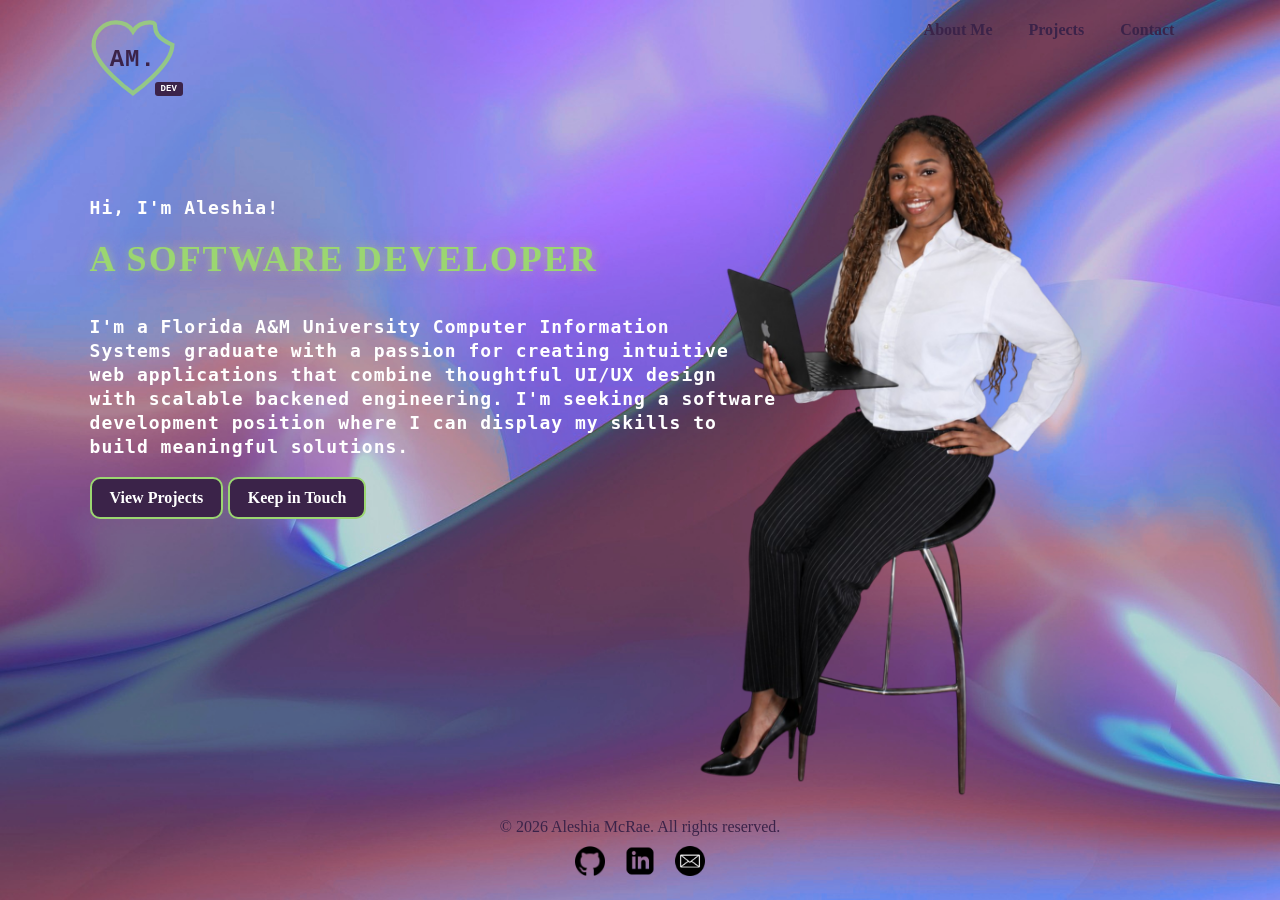
<file: index.html>
<!DOCTYPE html>
<html lang="en">
<head>
    <title> Aleshia's Portfolio Website </title>
    <meta name="viewport" content="width=device-width, initial-scaled">
    <link rel="icon" type="image/png" href="images/favi.png">
    <link rel="stylesheet" href="styles.css">
</head>
<body>
    <!-- Main Content -->
     <div class="main">

        <!-- Navigation Bar-->
         <div class="navbar">

            <a href="index.html" style="text-decoration: none;">
                <div class="logo">
                    <svg class="bg-heart" viewBox="0 0 32 32">
                        <path fill="none" stroke="#3B2349" stroke-width="1.5" d="M16, 28.2, C16, 28.2 2, 18.2 2,11 C2,6.5 5.5,3 10,3 C12.6,3 14.8,4.2 16, 6.2 C17.2,4.2 19.4,3 22,3 C26.5,3 20,6.5 30,11 C30,18.2 16,28.2 16,28.2 Z"/>
                    </svg>
                    <span class="logo-text">AM.</span>
                    <div class="dev-tag">DEV</div>
                </div>
                </a>

            <ul>
                <li><a href="about.html">About Me</a></li>
                <li><a href="projects.html">Projects</a></li>
                <li><a href="contact.html">Contact</a></li>
            </ul>
         </div>
        <!-- Word Info-->
         <div class="info">
            <h3> Hi, I'm Aleshia!</h3>
            <h1 class="glowing-tech-title"> A Software Developer </h1>
            <h3> I'm a Florida A&M University Computer Information <br> Systems graduate with a passion for creating intuitive <br> web 
                applications that combine thoughtful UI/UX design <br> with scalable backened engineering. I'm seeking a
                software <br> development position where I can display my skills to <br> build meaningful solutions. <br>
             </h3>
             <a href="projects.html">View Projects</a>
            <a href="https://www.linkedin.com/in/aleshia-mcrae-/" target="_blank">Keep in Touch</a>
            </div>


         <!-- Headshot Image -->
          <div class="image">
            <img src="images/fulllaptoptrans.png" class="headshot">
          </div>
</div>
          <!-- Footer -->
    <footer class="footer">
        <p>&copy; 2026 Aleshia McRae. All rights reserved.</p>
        <div class="footer-links">
            <a href="https://github.com/AlluringAleshia" target="_blank" rel="noopener"><img src="images/Githublogo.png" alt="GitHub" /></a>
            <a href="https://www.linkedin.com/in/aleshia-mcrae-/" target="_blank" rel="noopener"><img src="images/linkedinlogo.png" alt="LinkedIn" /></a>
            <a href="mailto:aleshiamcrae04@gmail.com" target="_blank" rel="noopener"><img src="images/emaillogo.png" alt="Email" /></a>
        </div>
    </footer>
     </div>
</body>
</html>
</file>
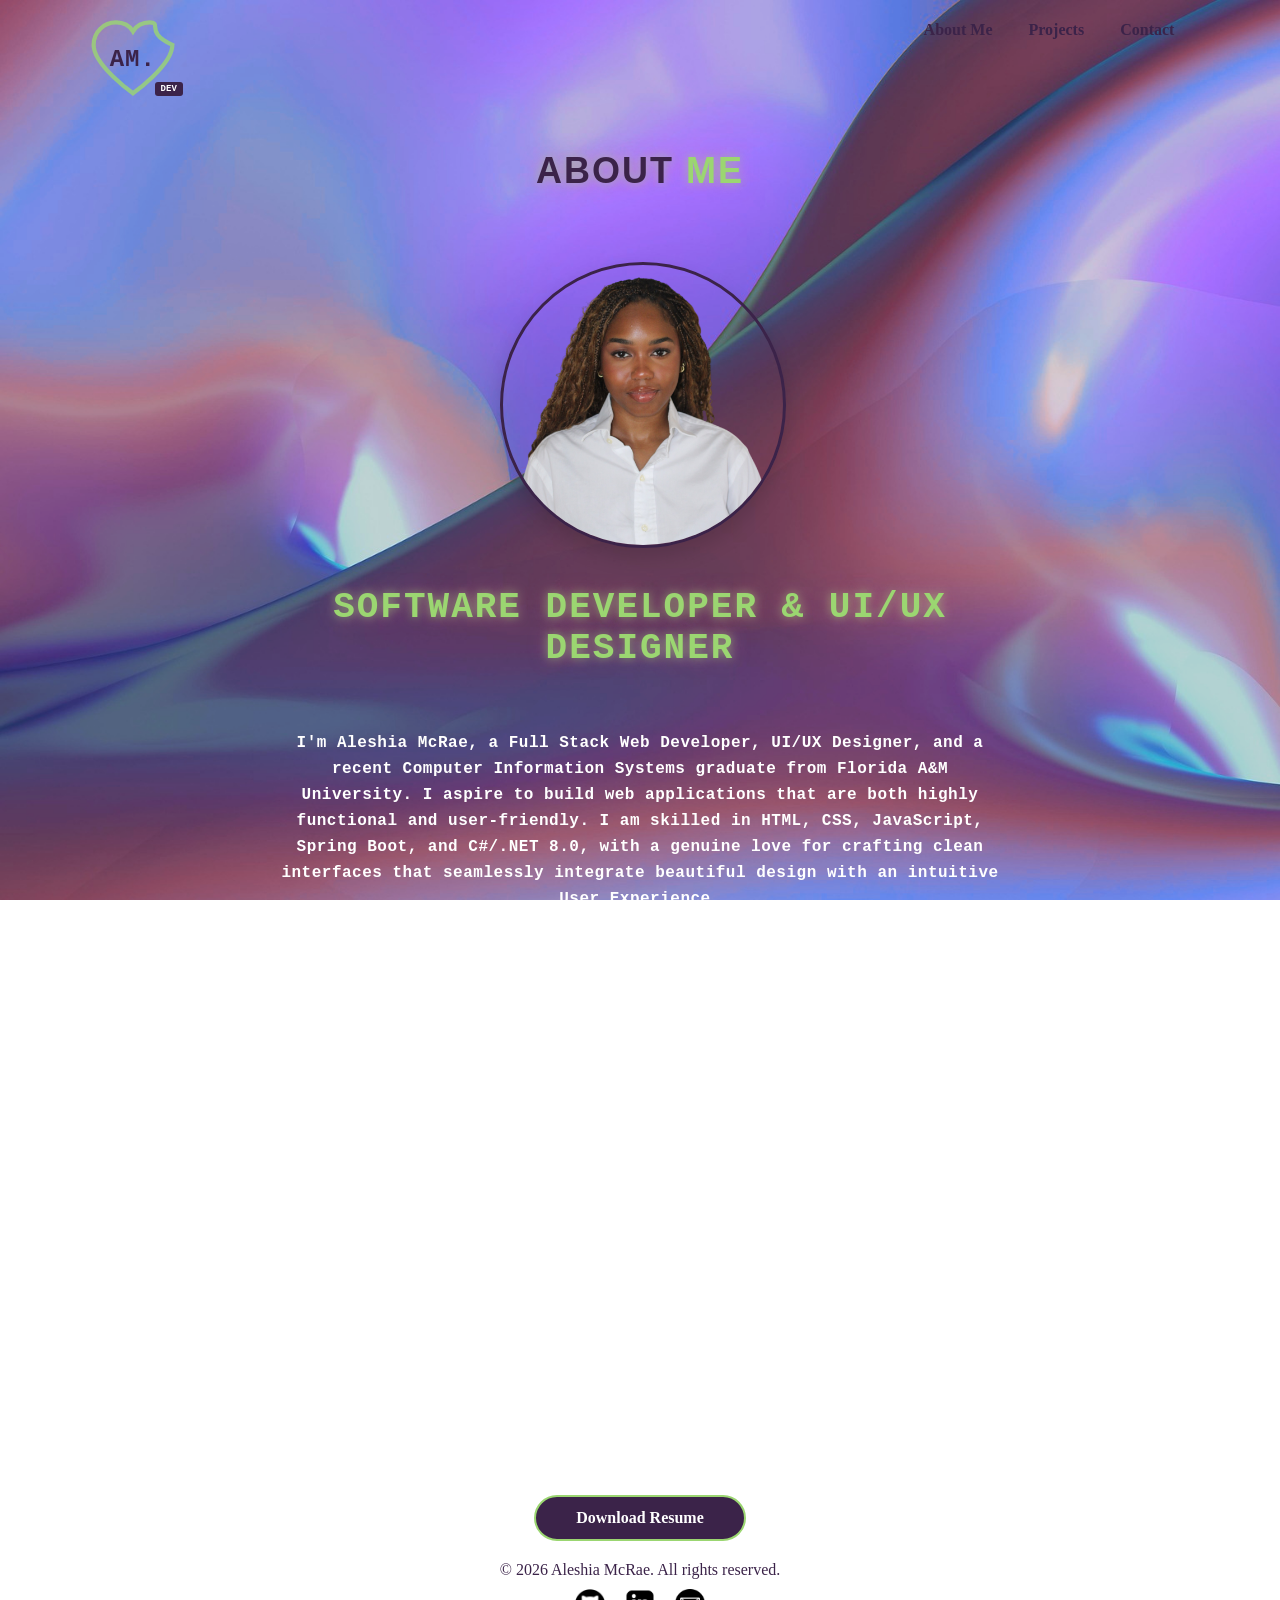
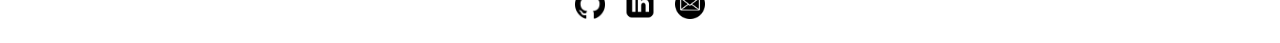
<file: about.html>
<!DOCTYPE html>
<html lang="en">
<head>
    <title> About Me </title>
    <meta name="viewport" content="width=device-width, initial-scale=1.0">
    <link rel="icon" type="image/png" href="images/favi.png">
    <link rel="stylesheet" href="styles.css">
</head>
<body>
    <div class="main">

        <div class="navbar">

            <a href="index.html" style="text-decoration: none;">
            <div class="logo">
                <svg class="bg-heart" viewBox="0 0 32 32">
                    <path fill="none" stroke="#3B2349" stroke-width="1.5" d="M16,28.2 C16,28.2 2,18.2 2,11 C2,6.5 5.5,3 10,3 C12.6,3 14.8,4.2 16,6.2 C17.2,4.2 19.4,3 22,3 C26.5,3 20,6.5 30,11 C30,18.2 16,28.2 16,28.2 Z"/>
                </svg>
                <span class="logo-text">AM.</span>
                <div class="dev-tag">DEV</div>
            </div>
        </a>

            <ul>
                <li><a href="about.html">About Me</a></li>
                <li><a href="projects.html">Projects</a></li>
                <li><a href="contact.html">Contact</a></li>
            </ul>
        </div>
    
        <div class="about-wrapper"> 
        
            
                <h1 class="glowing-tech-title"> 
                    <span style="color: #3B2349;">About</span> <span style="color:#9BD671;">Me</span>
                </h1>
            
            
            <div class="image-hover-container">
                <img src="images/stale.png" class="headshot default-img" alt="Aleshia McRae Headshot">
                <img src="images/fulllaptoptrans2.png" class="headshot hover-img" alt="Aleshia McRae Headshot">
            </div>

            <div class="about-info">


                <h2 class="glowing-tech-title">Software Developer & UI/UX Designer</h2> 
            
                <div class="zipper-container">
                <p>
                    I'm Aleshia McRae, a Full Stack Web Developer, UI/UX Designer, and a recent Computer Information Systems 
                     graduate from Florida A&M University. I aspire to build web applications that are both highly functional and user-friendly.
                      I am skilled in HTML, CSS, JavaScript, Spring Boot, and C#/.NET 8.0, with a genuine love for crafting clean interfaces that 
                     seamlessly integrate beautiful design with an intuitive User Experience. 
                     </p>
                     <p>
                     With my university coursework and collaborative projects, I have worked on real-world  applications that have allowed me to master 
                      how frontend design and backend engineering bridge together. During my roles as a Project Manager and Lead Developer, I have guided teams from 
                      initial concept to final deployment. My hands-on experience spans designing responsive layouts, building persistent database APIs, and creating interactive HUD systems in Unity 
                    </p>
                    <p>
                      I am highly interested in the intersection of modern web development and Artificial Intelligence. This passion is reflected in my favorite projects, including Sonara,
                     a full-stack meditation web app built with Spring Boot and ChatAI, a conversational agent built on .NET 8.0 using the OpenAI API. For ChatAI, I 
                     implemented context management and sentiment analysis to ensure the AI responds to users with intelligent awareness and human-like empathy. 
                    </p>
                     <p>
                     My professional objective is to secure a web development or UI/UX position or internship where I can deliver tangible business value, apply my creative problem-solving and
                     technical skills, and to continue growing alongside an innovative team.
                     </p>
                     </div>

                     <a href="Resume-AleshiaMcRae.pdf" class="about-hire-btn">Download Resume</a>
            </div>

        </div> 

        <footer class="footer">
            <p>&copy; 2026 Aleshia McRae. All rights reserved.</p>
            <div class="footer-links">
                <a href="https://github.com/AlluringAleshia" target="_blank" rel="noopener"><img src="images/Githublogo.png" alt="GitHub" /></a>
                <a href="https://www.linkedin.com/in/aleshia-mcrae-/" target="_blank" rel="noopener"><img src="images/linkedinlogo.png" alt="LinkedIn" /></a>
                <a href="mailto:aleshiamcrae04@gmail.com" target="_blank" rel="noopener"><img src="images/emaillogo.png" alt="Email" /></a>
            </div>
        </footer>

    </div> 
</body>
</html>
</file>
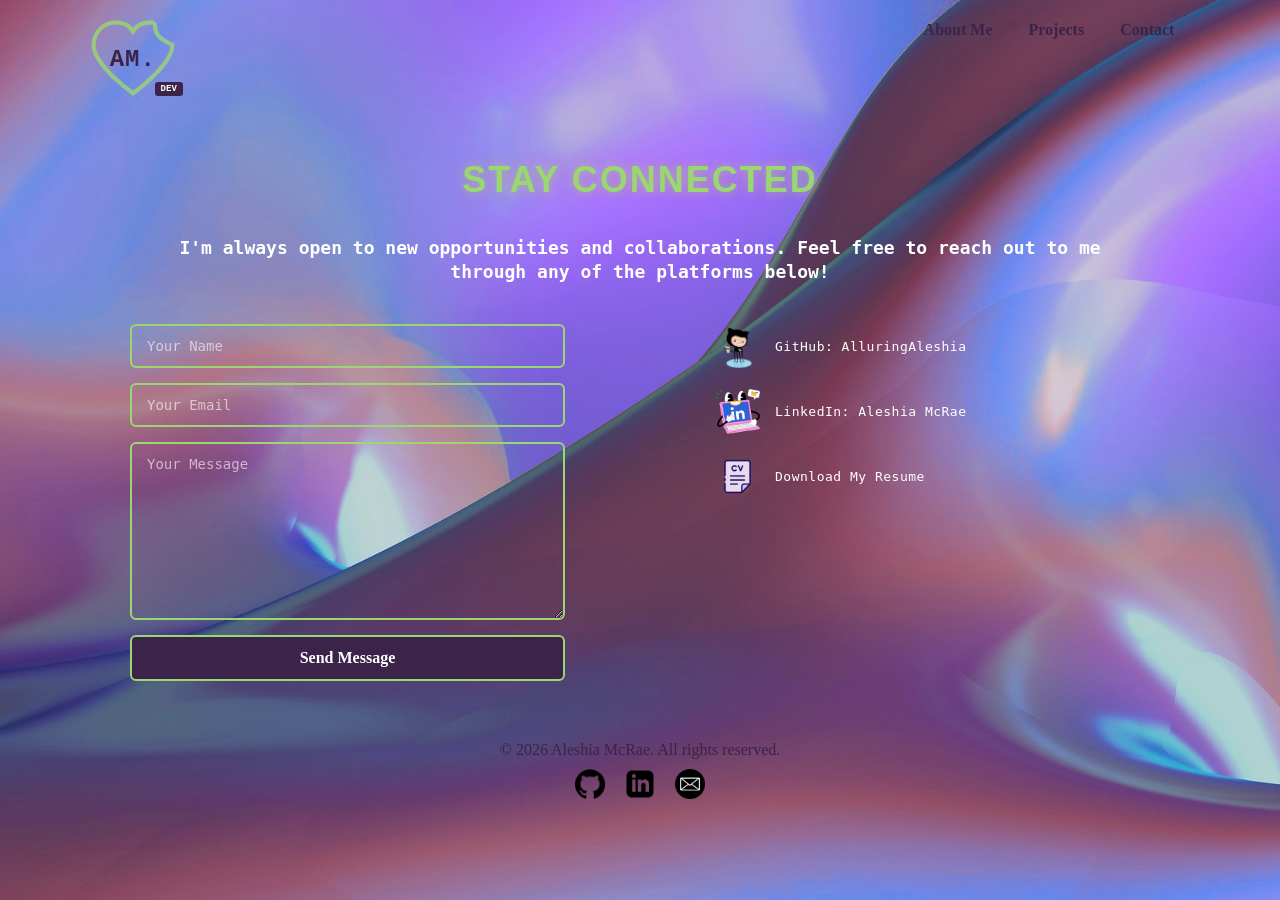
<file: contact.html>
<!DOCTYPE html>
<html lang="en">
<head>
    <title> Contact Page </title>
    <meta charset="UTF-8">
    
    <meta name="viewport" content="width=device-width, initial-scale=1.0">
    
    <link rel="icon" type="image/png" href="images/favi.png">
    <link rel="stylesheet" href="styles.css">
</head>
<body>
    <div class="main">

        <div class="navbar">
           <a href="index.html" style="text-decoration: none;">
            <div class="logo">
                <svg class="bg-heart" viewBox="0 0 32 32">
                    <path fill="none" stroke="#3B2349" stroke-width="1.5" d="M16,28.2 C16,28.2 2,18.2 2,11 C2,6.5 5.5,3 10,3 C12.6,3 14.8,4.2 16,6.2 C17.2,4.2 19.4,3 22,3 C26.5,3 20,6.5 30,11 C30,18.2 16,28.2 16,28.2 Z"/>
                </svg>
                <span class="logo-text">AM.</span>
                <div class="dev-tag">DEV</div>
            </div>
        </a>

            <ul>
                <li><a href="about.html">About Me</a></li>
                <li><a href="projects.html">Projects</a></li>
                <li><a href="contact.html">Contact</a></li>
            </ul> 
        </div>


            <div class="contact-header">
            <h1 class="glowing-tech-title"> Stay Connected </h1>
            <h3> I'm always open to new opportunities and collaborations. Feel free to reach out to me through any of the platforms below! </h3>
             </div>

             <div class="contact-split-layout">

            
             <div class="contact-form-side">

                <form action="https://api.web3forms.com/submit" method="POST" >

                    <input type="hidden" name="access_key" value="e99bf7ef-46f0-423c-855b-a824ccb7c094">
                
                    



                    <input type="text" name="Name" placeholder="Your Name" required>
                    <input type="email" name="Email Address" placeholder="Your Email" required>
                    <textarea name="message" placeholder="Your Message" required></textarea>
                    <button type="submit">Send Message</button>
                </form>
            </div>

            <div class="contact-links-side">
                <div class="social-connect-grid">

                    
                    <a href="https://github.com/AlluringAleshia" class="connect-card" target="_blank" rel="noopener">
                        <img src="images/github2.png" alt="GitHub">
                        <span>GitHub: AlluringAleshia</span>
                    </a>

                    <a href="https://www.linkedin.com/in/aleshia-mcrae-/" class="connect-card" target="_blank" rel="noopener">
                        <img src="images/linkedin2.png" alt="LinkedIn">
                        <span>LinkedIn: Aleshia McRae</span>
                    </a>

                    <a href="Resume-AleshiaMcRae.pdf" class="connect-card" target="_blank" rel="noopener">
                        <img src="images/resume.png" alt="Resume">
                        <span>Download My Resume</span>
                    </a>
                </div>
            </div>
            </div>

         <footer class="footer">
            <p>&copy; 2026 Aleshia McRae. All rights reserved.</p>
            <div class="footer-links">
                <a href="https://github.com/AlluringAleshia" target="_blank" rel="noopener"><img src="images/Githublogo.png" alt="GitHub" /></a>
                <a href="https://www.linkedin.com/in/aleshia-mcrae-/" target="_blank" rel="noopener"><img src="images/linkedinlogo.png" alt="LinkedIn" /></a>
                <a href="mailto:aleshiamcrae04@gmail.com" target="_blank" rel="noopener"><img src="images/emaillogo.png" alt="Email" /></a>
            </div>
        </footer>
    
</body>
</html>
</file>
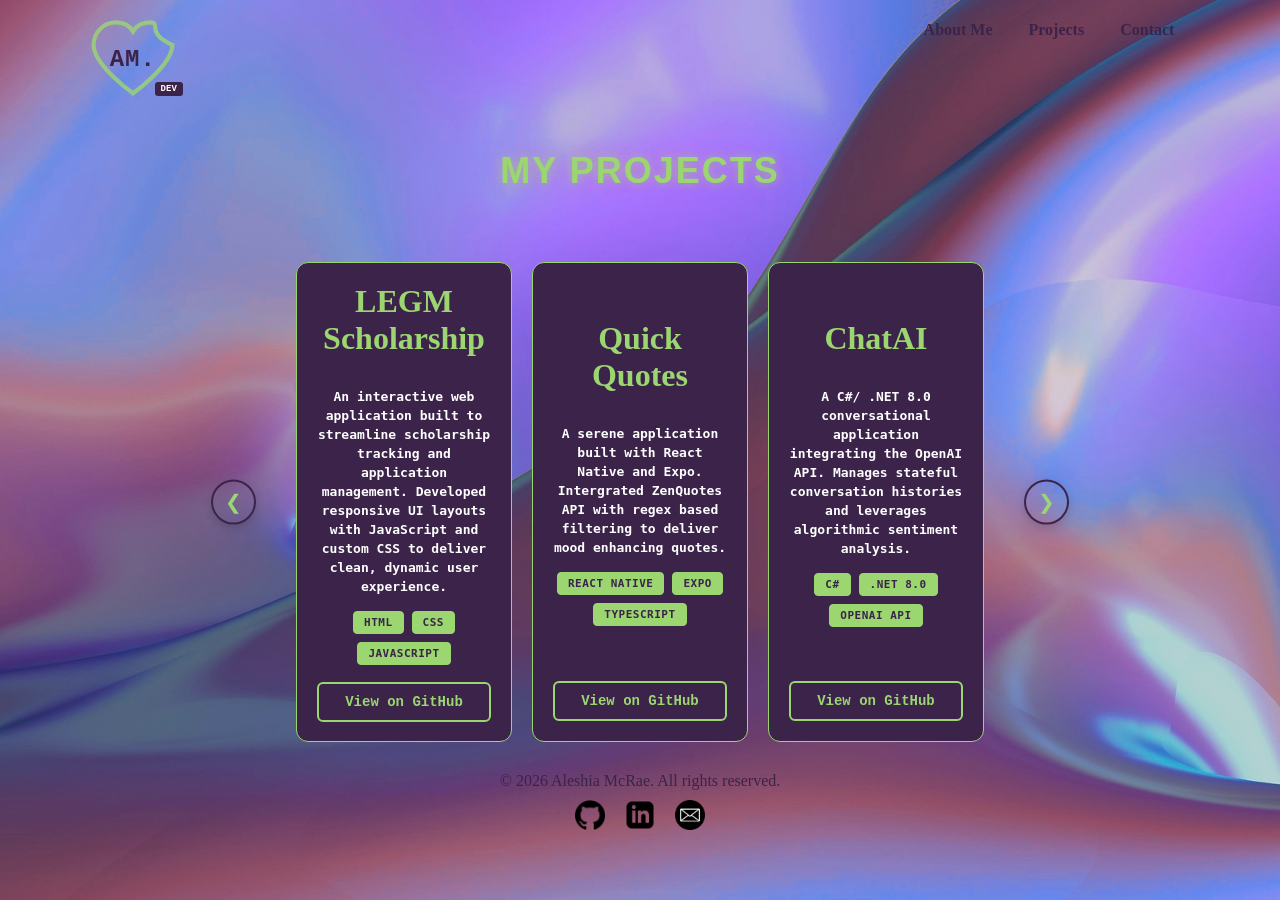
<file: projects.html>
<!DOCTYPE html>
<html lang="en">
<head>
    <title> Projects </title>
    <meta name="viewport" content="width=device-width, initial-scale=1.0">
    <link rel="icon" type="image/png" href="images/favi.png">
    <link rel="stylesheet" href="styles.css">
</head>
<body>
    <div class="main">

        <div class="navbar">

           <a href="index.html" style="text-decoration: none;">
            <div class="logo">
                <svg class="bg-heart" viewBox="0 0 32 32">
                    <path fill="none" stroke="#3B2349" stroke-width="1.5" d="M16,28.2 C16,28.2 2,18.2 2,11 C2,6.5 5.5,3 10,3 C12.6,3 14.8,4.2 16,6.2 C17.2,4.2 19.4,3 22,3 C26.5,3 20,6.5 30,11 C30,18.2 16,28.2 16,28.2 Z"/>
                </svg>
                <span class="logo-text">AM.</span>
                <div class="dev-tag">DEV</div>
            </div>
        </a>

            <ul>
                <li><a href="about.html">About Me</a></li>
                <li><a href="projects.html">Projects</a></li>
                <li><a href="contact.html">Contact</a></li>
            </ul>
        </div>
    
        <div class="about-wrapper"> 
        
            
               <h1 class="glowing-tech-title"> My Projects </h1>

               <div class="slider-wrapper">

                <button class="nav-arrow prev-btn" id="prevBtn">&#10094;</button>
                <button class="nav-arrow next-btn" id="nextBtn">&#10095;</button>

               <div class="slider-container">
                <div class="slider-track" id="sliderTrack">

                    <div class="card">
                        
                        <div class="card-content">
                            <h3>LEGM Scholarship</h3>
                            <p>An interactive web application built to streamline scholarship tracking and application management. Developed responsive UI layouts with JavaScript and custom CSS to deliver clean, dynamic user experience.

                            </p>

                            <div class="card-tech-stack">
                                <span>HTML</span>
                                <span>CSS</span>
                                <span>JavaScript</span>
                            </div>
                        </div>
                        <a href="https://github.com/loisscholarship/LEGM-Scholarship.git" target="_blank" class="card-btn">View on GitHub</a>
                    </div>


                    <div class="card">
                       
                        <div class="card-content">
                            <h3>Quick Quotes</h3>
                            <p>A serene application built with React Native and Expo. Intergrated ZenQuotes API with regex based filtering to deliver mood enhancing quotes.

                            <div class="card-tech-stack">
                                <span>React Native</span>
                                <span>Expo</span>
                                <span>TypeScript</span>
                            </div>
                        </div>
                        <a href="https://github.com/AlluringAleshia/QQuotes/blob/main/README.md" target="_blank" class="card-btn">View on GitHub</a>
                    </div>

            
                
                    <div class="card">

                        <div class="card-content">
                            <h3>ChatAI</h3>
                            <p>A C#/ .NET 8.0 conversational application integrating the OpenAI API. Manages stateful conversation histories and leverages algorithmic sentiment analysis.
                            </p>

                            <div class="card-tech-stack">
                                <span>C#</span>
                                <span>.NET 8.0</span>
                                <span>OpenAI API</span>
                            </div>
                        </div>
                        <a href="https://github.com/AlluringAleshia/ChatAi" target="_blank" class="card-btn">View on GitHub</a>
                    </div>

                    <div class="card">
                        
                        <div class="card-content">
                            <h3>Sonara</h3>
                            <p>A full-stack wellness platform built with Java/Spring Boot and React. Migrated architecture to a persistent PostgreSQL database layer using Spring Data JPA. 
                            </p>

                            <div class="card-tech-stack">
                                <span>Java</span>
                                <span>Spring Boot</span>
                                <span>Postman</span>
                            </div>
                        </div>
                        <a href="https://github.com/AlluringAleshia/Sonara-" target="_blank" class="card-btn">View on GitHub</a>
                    </div>

                    <div class="card">
                        
                        <div class="card-content">
                            <h3>NutriDash</h3>
                            <p>A three lane endless runner game client engineered in Unity using C#. Driven by a decoupled, event-based architecture with adaptive HUD UI scaling for younger audiences.
                            </p>

                            <div class="card-tech-stack">
                                <span>Unity</span>
                                <span>C#</span>
                                <span>Draw.io</span>
                            </div>
                        </div>
                        <a href="https://github.com/AlluringAleshia" target="_blank" class="card-btn">View on GitHub</a>
                    </div>

                    <div class="card">
                       
                        <div class="card-content">
                            <h3>EduFinder</h3>
                            <p>An Android mobile app that integrates external third-party data APIs to deliver personalized, data-driven academic major recommendation matrices.
                            </p>

                            <div class="card-tech-stack">
                                <span>Java</span>
                                <span>Android Studio</span>
                                <span>External APIs</span>
                            </div>
                        </div>
                        <a href="https://github.com/AlluringAleshia" target="_blank" class="card-btn">View on GitHub</a>
                    </div>

                    <div class="card">
                        
                        <div class="card-content">
                            <h3>Network Security</h3>
                            <p>A comprehensive vulnerability and risk assessment evaluating emergent cybersecurity threats, protocols, and mitigation frameworks across modern IoT ecosystems.
                            </p>

                            <div class="card-tech-stack">
                                <span>IoT Security</span>
                                <span>Nmap</span>
                                <span>Wireshark</span>
                            </div>
                        </div>
                        <a href="https://github.com/AlluringAleshia" target="_blank" class="card-btn">View on GitHub</a>
                    </div>

              
         </div>
          </div>
           </div>
            </div>

        <footer class="footer">
            <p>&copy; 2026 Aleshia McRae. All rights reserved.</p>
            <div class="footer-links">
                <a href="https://github.com/AlluringAleshia" target="_blank" rel="noopener"><img src="images/Githublogo.png" alt="GitHub" /></a>
                <a href="https://www.linkedin.com/in/aleshia-mcrae-/" target="_blank" rel="noopener"><img src="images/linkedinlogo.png" alt="LinkedIn" /></a>
                <a href="mailto:aleshiamcrae04@gmail.com" target="_blank" rel="noopener"><img src="images/emaillogo.png" alt="Email" /></a>
            </div>

        </footer>
   

        <script>
            document.addEventListener('DOMContentLoaded', () => {
            const prevButton = document.getElementById('prevBtn');
            const nextButton = document.getElementById('nextBtn');
            const track = document.getElementById('sliderTrack');

            
            if (prevButton && nextButton && track) {
                
                
                nextButton.addEventListener('click', () => {
                    const card = document.querySelector('.card');
                    const cardWidth = card ? card.offsetWidth : 300;
                    const gap = 20; 
                    
                    track.scrollBy({
                        left: (cardWidth + gap),
                        behavior: 'smooth'
                    });
                });

            
                prevButton.addEventListener('click', () => {
                    const card = document.querySelector('.card');
                    const cardWidth = card ? card.offsetWidth : 300;
                    const gap = 20;
                    
                    track.scrollBy({
                        left: -(cardWidth + gap),
                        behavior: 'smooth'
                    });
                });
            }
        });
        </script>
    </body>
     </html>
</file>
<file: styles.css>
body {
    display: flex;
    flex-direction: column;
    min-height: 100vh;
    margin: 0;
    padding: 0;
}
/* Main Container Styles */
.main{
    width: 100%;
    flex: 1;
    position: relative;
    font-family: 'Poppins', sans-serif;
    overflow: visible;
}

.main::before {
    content: "";
    position: fixed;
    top: 0;
    left: 0;
    width: 100%;
    height: 100vh;
    background-image: url('images/bpic6.png');
    background-size: cover;
    background-position: center;
    background-repeat: no-repeat;
    opacity: 0.9;
    z-index: -1;
    animation: gentleBreathe 25s ease-in-out infinite;
}

@keyframes gentleBreathe {
    0% {
        transform: scale(1);
    }
    50% {
        transform: scale(1.08); 
    }
    100% {
        transform: scale(1);
    }
}
/* Navigation Bar Styles */
.navbar{
    width: 86%;
    display: flex;
    margin: auto;
    padding:15px 0;
    align-items: center;
    box-sizing: border-box; 
    font-family: Ubuntu;
    position: relative;
    z-index: 10;
}

.navbar .logo{
    position: relative;
    display: flex;
    align-items: center;
    justify-content: center;
    width: 90px;
    height: 90px;
    cursor: pointer;
    margin-top: -1%;
    margin-left: -2%;
}

.bg-heart{
    position: absolute;
    width: 100%;
    height: 100%;
    opacity: 0.8;
    transform: scale(1);
    transition: transform 0.4s ease;
}

.bg-heart path{
     stroke: #9BD671;
}

.navbar .logo:hover .bg-heart{
    transform: scale(1.12);
    
}

.logo-text{
    font-family: 'Courier New', Courier, monospace;
    font-size: 24px;
    font-weight: bold;
    color: #3B2349;
    z-index: 2;
    letter-spacing: 1px;
}

.dev-tag{
    position: absolute;
    bottom: 8px;
    right: -5px;
    background: #3B2349;
    color: white;
    font-size: 9px;
    font-weight: bold;
    padding: 2px 6px;
    border-radius: 3px;
    font-family: 'Courier New', Courier, monospace;
    z-index: 3;
}

ul{
    margin-top: -4%;
    margin-left: auto;
}

ul li{
    list-style: none;
    display: inline-block;
    padding: 10px 16px;
}
  

ul li a{
    text-decoration: none;
    font-size: 16px;
    font-weight: bold;
    color: #3B2349;
    margin-top: -3%;
    transition: .4s ease;
}

ul li a:hover{
    color: #9BD671;
}
/* Homepage Info Section Styles */
.info{
    margin-left: 7%;
    margin-top: 6%;
    color: rgb(36,32,30);
}

.info h1{
    font-size: 65px;
    color: #3B2349;
    font-family: Ubuntu;
}

.info h3{
    font-size: 18px;
    letter-spacing: 1px;
    line-height: 24px;
    color: white;
    font-family: monospace;
}

.info a{
    text-decoration: none;
    color: white;
    background: #3B2349;
    padding: 10px 18px;
    border-radius: 10px;
    border: 2px solid #9BD671;
    display: inline-block;
    transition: 1s ease;
    font-family: Ubuntu;
    cursor: pointer;
    font-weight: bold;
    font-size: 16px;
}

.info a:hover{
    background: #9BD671;
    color: #3B2349;
}
/* Image Styles */
.image{
    width: 35%;
    height: 55%;
    position: absolute;
    right:0;
    top: 45%;
    transform: translateY(0);
}

.image img{
    position: absolute;
    height: 160%;
    left: 35%;
    transform: translate(-70%);
    bottom:0px;
    transition: filter 0.4s ease-in-out, drop-shadow 0.4s ease-in-out;
}

.image img:hover{
    filter: drop-shadow(0 0 25px rgba(155, 214, 113, 0.8)) brightness(1.1);
}
/* Footer Styles */
.footer {
    width: 100%;
    padding: 20px 40px;
    display: flex;
    flex-direction: column;
    align-items: center;
    justify-content: center;
    gap: 10px;
    margin-top: auto;
    box-sizing: border-box; 
    color: #3B2349;
}

.footer p {
    margin: 0;
    text-align: center;
    font-family: Ubuntu;
}

.footer-links {
    display: flex;
    gap: 20px;
    justify-content: center;
}

.footer-links a img {
    width: 30px;
    height: 30px;
    object-fit: contain;
}
/* About Page Styles */
.about-wrapper {
    width: 60%;
    margin: auto;
    margin-top: 2%;
    display: flex;
    flex-direction: column;
    align-items: center;
    text-align: center;
    gap: 25px;
    font-size: 32px;
    color:#3B2349
}

.about-info {
    width: 100%;
    color: rgb(36,32,30);
}

.about-info h1 {
    font-size: 65px;
    color: #3B2349;
    font-family: Ubuntu;
    margin: 0;
}

.about-info h2{
    font-size: 32px;
    color:#9BD671;
    font-family: monospace;
    margin-top: 20px;
    margin-bottom: 25px;
    font-weight: bold;
}

.about-image {
    width: auto; 
    display: flex;
    justify-content: center;
    position: relative;
}

.about-image img {
    width: 280px;
    height: 280px;
    object-fit: cover;
    object-position: center 75% !important;
    border-radius: 50%; 
    border: 3px solid #3B2349;
    box-shadow: 0 10px 20px rgba(0,0,0,0.15);
}

.about-info p {
    font-size: 16px;
    letter-spacing: 0.5px;
    line-height: 26px;
    color: white; 
    font-family: monospace;
    margin-bottom: 20px;
    max-width: 800px; 
    margin-left: auto;
    margin-right: auto;
    font-weight:bold;
}

.about-hire-btn {
    text-decoration: none;
    color: white;
    background: #3B2349; 
    padding: 12px 40px;
    border-radius: 25px; 
    border: 2px solid #9BD671;
    
    display: inline-block;
    font-size: 16px;
    font-weight: bold;
    font-family: Ubuntu;
    transition: transform 0.3s ease, background 0.3s ease;
    margin-top: 15px;
}

.about-hire-btn:hover {
    background: #9BD671;
    transform: scale(1.05); 
    color:#3B2349
}
/* Image Hover Effect Styles */
.image-hover-container{
    display: inline-block;
    position: relative;
    cursor: pointer;
    width: 280px;
    height: 280px;
    margin-top: 10px;
}

.image-hover-container img {
    width: 280px;
    height: 280px;
    object-fit: cover;
    object-position: center 75% !important;
    border-radius: 50%;
    border: 3px solid #3B2349;
    box-shadow: 0 10px 20px rgba(0,0,0,0.15);
    transition: opacity 0.4s ease-in-out, box-shadow 0.4s ease-in-out;
}

.image-hover-container .hover-img {
    position: absolute;
    top: 0;
    left: 0;
    opacity: 0;
}

.image-hover-container:hover .default-img {
    opacity: 0;
}

.image-hover-container:hover .hover-img {
    opacity: 1;
}

.image-hover-container:hover img {
    box-shadow: 0 0 35px rgba(218, 113, 240, 0.6); 
}
/* Glowing Text Styles */
.glowing-tech-title {
    font-size: 36px !important; 
    color: #9BD671 !important;  
    font-family: 'Ubuntu', sans-serif;
    text-transform: uppercase;
    letter-spacing: 2px;
    margin-top: 5px;
    margin-bottom: 35px;
    font-weight: bold;
    text-shadow: 
        0 0 10px rgba(155, 214, 113, 0.6),
        0 0 20px rgba(255, 105, 180, 0.4);
    animation: textGlowPulse 4s ease-in-out infinite alternate;
}

@keyframes textGlowPulse {
    0% {
        text-shadow: 
            0 0 8px rgba(155, 214, 113, 0.5),
            0 0 15px rgba(255, 105, 180, 0.3);
    }
    100% {
        text-shadow: 
            0 0 15px rgba(155, 214, 113, 0.8),
            0 0 30px rgba(218, 113, 240, 0.7), 
            0 0 40px rgba(218, 113, 240, 0.4);
    }
}

@keyframes revealFromLeft {
    from {
        opacity: 0;
        transform: translateX(-80px);
    }
    to {
        opacity: 1;
        transform: translateX(0);
    }
}

@keyframes revealFromRight {
    from {
        opacity: 0;
        transform: translateX(80px);
    }
    to {
        opacity: 1;
        transform: translateX(0);
    }
}
/* Zipper Animation Styles */
.zipper-container{
    overflow-x: hidden;
    padding: 20px;
}

.zipper-container p{
    font-size: 16px;
    line-height: 26px;
    color: white;
    font-family: monospace;
    margin-bottom: 20px;
    max-width: 800px;
    margin-left: auto;
    margin-right: auto;
    animation-duration: 1.4s;
    animation-timing-function: cubic-bezier(0.25, 1, 0.5, 1);
    animation-fill-mode: forwards;
    opacity: 0;
}

.zipper-container p:nth-child(odd){
    animation-name: slideFromLeft;
}

.zipper-container p:nth-child(even){
    animation-name: slideFromRight;
}

.zipper-container p:nth-child(1){
    animation-delay: 0.4s;
}

.zipper-container p:nth-child(2){
    animation-delay: 1.4s;
}

.zipper-container p:nth-child(3){
    animation-delay: 2.4s;
}

.zipper-container p:nth-child(4){
    animation-delay: 3.4s;
}

@keyframes slideFromLeft {
    0% {
        opacity: 0;
        transform: translateX(-120px);
    }
    100% {
        opacity: 1;
        transform: translateX(0);
    }
}

@keyframes slideFromRight {
    0% {
        opacity: 0;
        transform: translateX(120px);
    }
    100% {
        opacity: 1;
        transform: translateX(0);
    }
}
/* Project Slider Styles */
.slider-wrapper{
    position: relative;
    width: 100%;
    max-width: 1000px;
    margin: 0 auto;
    padding: 0 40px;
    box-sizing: border-box;
}

.slider-container {
    width: 100%;
    overflow: hidden;
}

.slider-track {
    display: flex;
    gap: 20px;
    padding: 10px 0;
    overflow-x: auto;
    scroll-behavior: smooth;
    scroll-snap-type: x mandatory;
    -ms-overflow-style: none;
    scrollbar-width: none;
}

.slider-track::-webkit-scrollbar {
    display: none;
}
/* Project Card Styles */
.card {
    flex: 0 0 calc((100% - 40px) / 3);
    height: 480px;
    background-color: #3B2349;
    color: white;
    border-radius: 12px;
    border: #9BD671 1px solid;
    padding: 20px;
    box-sizing: border-box;
    scroll-snap-align: start;
    display: flex;
    flex-direction: column;
    justify-content: space-between;
    margin: auto 0;
}

.card-content{
    margin: auto 0;
    display: flex;
    flex-direction: column;
}

.card-content h3{
    margin-top: 0;
    margin-bottom: 30px;
    font-family: Ubuntu;
    color:#9BD671;
    font-size: 32px;
    text-align: center;
}

.card-content p{
    font-family: monospace;
    font-size: 13px;
    line-height: 19px;
    color: white;
    margin: 0;
    display: block;
    overflow: hidden;
    text-align: center;
    font-weight: bold;
}

.card-tech-stack {
    display: flex;
    flex-wrap: wrap;
    gap: 8px;
    margin-top: 15px;
    margin-bottom: 5px;
    justify-content: center;
}

.card-tech-stack span{
    background: #9BD671;
    color: #3B2349;
    border: 1px solid #9BD671;
    padding: 4px 10px;
    border-radius: 4px;
    font-family: monospace;
    font-size: 11px;
    font-weight: bold;
    letter-spacing: 0.5px;
    text-transform: uppercase;
}

.card-btn {
    text-decoration: none;
    background: transparent;
    border: 2px solid #9BD671;
    color: #9BD671;
    padding: 10px 0;
    width: 100%;
    text-align: center;
    border-radius: 6px;
    font-family: 'Courier New', Courier, monospace;
    font-weight: bold;
    font-size: 14px;
    transition: all 0.3s ease;
    box-sizing: border-box;
    margin-top: 12px;
}

.card-btn:hover {
    background: #9BD671;
    color: #3B2349;
    transform: scale(1.05);
    box-shadow: 0 0 15px rgba(155, 214, 113, 0.6);
}
/* Navigation Arrow Styles */
.nav-arrow {
    position: absolute;
    top: 50%;
    transform: translateY(-50%);
    width: 45px;
    height: 45px;
    background: transparent;
    border: #3B2349 2px solid;
    border-radius: 50%;
    color: #9BD671;
    cursor: pointer;
    z-index: 10;
    box-shadow: 0 4px 10px rgba(0,0,0,0.15);
    display: flex;
    align-items: center;
    justify-content: center;
    font-size: 20px;
    transition: all 0.3s ease;
}

.prev-btn { 
    left: -45px;
}

.next-btn { 
    right: -45px;
}

.nav-arrow:hover{
    background: #3B2349;
    transform: translateY(-50%) scale(1.1);
}
/* Contact Page Styles */
.contact-header {
    text-align: center;
    margin-bottom: 40px;
    margin-top: 40px;
}

.contact-header h3 {
    font-family: monospace;
    color: white;
    font-size: 18px;
    line-height: 24px;
    max-width: 1000px;
    margin: 15px auto 0 auto; 
    font-weight: bold;
}
/* Contact Split Layout Styles */
.contact-split-layout {
    display: flex;
    justify-content: space-between;
    align-items: flex-start;
    gap: 150px;
    width: 100%;
    max-width: 1100px;
    margin: 0 auto 40px auto;
    padding: 0 40px;
    box-sizing: border-box;
}
/* Contact Form and Links Styles */
.contact-form-side, 
.contact-links-side {
    flex: 1; 
    width: 100%;
}

.contact-form-side form {
    display: flex;
    flex-direction: column;
    gap: 15px;
}

.contact-form-side input,
.contact-form-side textarea {
    padding: 12px 15px;
    border: 2px solid #9BD671;
    background: transparent;
    color: white;
    font-family: monospace;
    font-size: 14px;
    border-radius: 6px;
    transition: all 0.3s ease;
}

.contact-form-side input::placeholder,
.contact-form-side textarea::placeholder {
    color: rgba(255, 255, 255, 0.6);
}

.contact-form-side input:focus,
.contact-form-side textarea:focus {
    outline: none;
    border-color: #3B2349;
    box-shadow: 0 0 15px rgba(155, 214, 113, 0.4);
}

.contact-form-side button {
    padding: 12px 0;
    background: #3B2349;
    color: white;
    border: 2px solid #9BD671;
    border-radius: 6px;
    font-family: Ubuntu;
    font-size: 16px;
    font-weight: bold;
    cursor: pointer;
    transition: all 0.3s ease;
}

.contact-form-side button:hover {
    background: #9BD671;
    color: #3B2349;
    transform: scale(1.05);
}

.contact-form-side textarea {
    padding: 12px 15px;
    border: 2px solid #9BD671;
    background: transparent;
    color:white;
    font-family: monospace;
    font-size: 14px;
    border-radius: 6px;
    transition: all 0.3s ease;
    min-height: 150px;
    resize: vertical;
}
/* Social Connect Grid Styles */
.social-connect-grid {
    display: flex;
    flex-direction: column;
    gap: 20px;
}

.connect-card {
    padding: 0;
    display: flex;
    flex-direction: row;
    align-items: center;
    gap: 15px;
    text-decoration: none;
    transition: all 0.3s ease;
    border: none;
}

.connect-card img {
    width: 45px;
    height: 45px;
    object-fit: contain;
}

.connect-card span {
    color: white;
    font-family: monospace;
    font-size: 13px;
    letter-spacing: 0.5px;
    
}

.connect-card:hover {
    border-color: transparent;
}

.connect-card:hover img {
    transform: translateY(-6px);
}

.connect-card:hover span {
    color: #9BD671;
}

.resume-icon-fallback {
    font-size: 28px;
    line-height: 1;
}
/* Responsive Styles  for Mobile Devices */

@media (max-width: 768px) {
    .main::before {
        animation: none; 
        background-attachment: scroll;
    }

    .navbar {
        width: 100%;
        flex-direction: column; 
        gap: 10px;
        padding: 15px 20px;
    }

    .navbar .logo {
        width: 75px;
        height: 75px;
        margin: 0; 
    }

    .logo-text {
        font-size: 20px;
    }

    ul {
        margin: 10px 0 0 0; 
        padding: 0;
        display: flex;
        justify-content: center;
        flex-wrap: wrap;
        width: 100%;
    }

    ul li {
        padding: 6px 12px;
    }

    ul li a {
        font-size: 14px;
    }

    .info {
        margin: 40px 5% 20px 5%; 
        text-align: center;
    }

    .info h1 {
        font-size: 38px;
        line-height: 1.2;
    }

    .info h3 {
        font-size: 15px;
        line-height: 24px;
        margin-bottom: 25px;
        max-width: 100%;
    }
    .info h3 br{
        display: none;
    }

    .info a {
        display: block;
        margin: 12px auto;
        width: 80%;
        max-width: 200px;
    }

    .image {
        width: 100%;
        height: auto;
        position: relative; 
        top: auto !important;
        right: auto;
        transform: none !important;
        margin: 30px auto;
        display: flex;
        justify-content: center;
    }

    .image img {
        position: relative; 
        height: auto !important;
        width: 75%; 
        max-width: 320px;
        left: auto !important;
        transform: none !important;
        bottom: auto;
    }

    .about-wrapper {
        width: 90%;
        padding: 10px;
        gap: 20px;
    }

    .about-info h1 {
        font-size: 38px;
    }

    .about-info h2 {
        font-size: 22px;
        margin-bottom: 15px;
    }

    .about-image, 
    .image-hover-container {
        width: 220px;
        height: 220px;
        margin: 0 auto;
    }

    .about-image img,
    .image-hover-container img {
        width: 220px !important;
        height: 220px !important;
    }

    .zipper-container p {
        font-size: 14px;
        line-height: 22px;
        padding: 0 10px;
    }

    .slider-wrapper {
        padding: 0 15px;
    }

    .slider-track {
        gap: 15px;
        padding-bottom: 15px;
    }

    .card {
        flex: 0 0 85vw; 
        height: auto;
        min-height: 420px;
        padding: 15px;
    }

    .card-content h3 {
        font-size: 24px;
        margin-bottom: 15px;
    }

    .nav-arrow {
        display: none; 
    }

    .contact-header {
        padding: 0 20px !important;
        margin-top: 30px !important;
        margin-bottom: 30px !important;
    }

    .contact-header h1 {
        font-size: 28px !important;
        margin-bottom: 15px !important;
    }

    .contact-header h3 {
        font-size: 14px !important;
        line-height: 20px !important;
    }

    .contact-split-layout {
        display: flex !important;
        flex-direction: column !important; 
        gap: 40px !important; 
        padding: 0 20px !important;
        margin: 0 auto 30px auto !important;
        width: 100% !important;
        max-width: 100% !important;
        box-sizing: border-box !important;
    }

    .contact-form-side, 
    .contact-links-side {
        width: 100% !important;
        display: block !important;
    }

    .contact-form-side form {
        display: flex !important;
        flex-direction: column !important;
        gap: 12px !important;
        width: 100% !important;
    }

    .contact-form-side input,
    .contact-form-side textarea {
        padding: 12px 15px !important;
        font-size: 14px !important;
        width: 100% !important;
        box-sizing: border-box !important;
    }

    .contact-form-side button {
        padding: 12px 0 !important;
        font-size: 15px !important;
        margin-bottom: 15px !important;
        width: 100% !important;
    }

    .social-connect-grid {
        display: flex !important;
        flex-direction: column !important;
        gap: 20px !important;
        align-items: center !important;
        width: 100% !important;
    }

    .connect-card {
        display: flex !important;
        flex-direction: row !important;
        padding: 12px 15px !important;
        border: 1px solid rgba(155, 214, 113, 0.3) !important;
        border-radius: 8px !important;
        width: 100% !important;
        max-width: 320px !important;
        justify-content: flex-start !important;
        align-items: center !important;
        box-sizing: border-box !important;
    }

    .connect-card img {
        width: 40px !important;
        height: 40px !important;
        min-width: 40px !important;
        margin-right: 15px !important;
    }

    .connect-card span {
        font-size: 14px !important;
        text-align: left !important;
        color: white !important;
    }

    .footer {
        padding: 20px;
        gap: 15px;
    }
}
</file>
